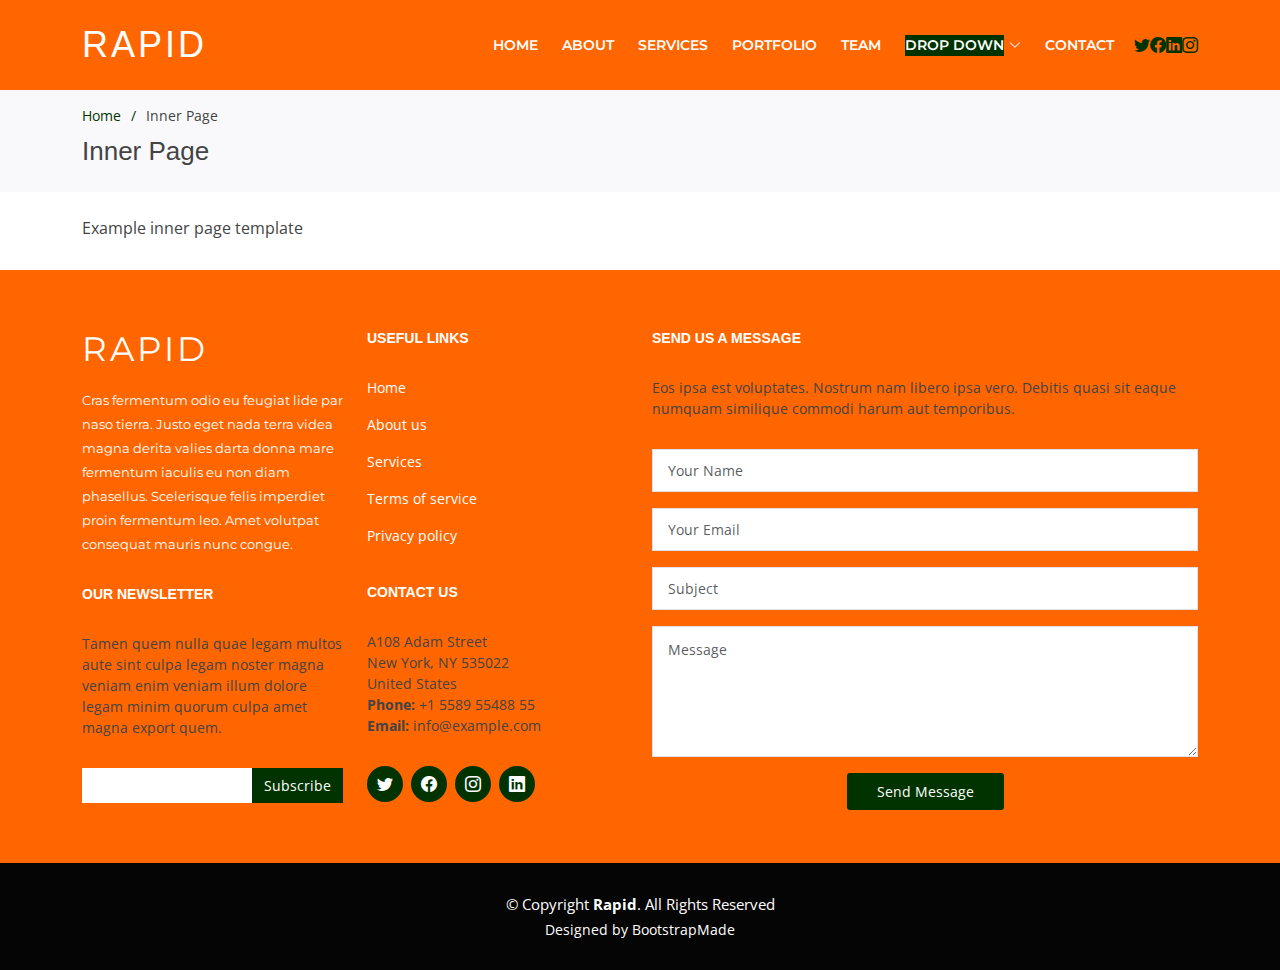
<file: inner-page.html>
<!DOCTYPE html>
<html lang="en">

<head>
  <meta charset="utf-8">
  <meta content="width=device-width, initial-scale=1.0" name="viewport">

  <title>Inner Page - Rapid Bootstrap Template</title>
  <meta content="" name="description">
  <meta content="" name="keywords">

  <!-- Favicons -->
  <link href="assets/img/favicon.png" rel="icon">
  <link href="assets/img/apple-touch-icon.png" rel="apple-touch-icon">

  <!-- Google Fonts -->
  <link href="https://fonts.googleapis.com/css?family=Open+Sans:300,300i,400,400i,600,600i,700,700i|Montserrat:300,400,500,600,700" rel="stylesheet">

  <!-- Vendor CSS Files -->
  <link href="assets/vendor/aos/aos.css" rel="stylesheet">
  <link href="assets/vendor/bootstrap/css/bootstrap.min.css" rel="stylesheet">
  <link href="assets/vendor/bootstrap-icons/bootstrap-icons.css" rel="stylesheet">
  <link href="assets/vendor/glightbox/css/glightbox.min.css" rel="stylesheet">
  <link href="assets/vendor/swiper/swiper-bundle.min.css" rel="stylesheet">

  <!-- Template Main CSS File -->
  <link href="assets/css/style.css" rel="stylesheet">

  <!-- =======================================================
  * Template Name: Rapid
  * Template URL: https://bootstrapmade.com/rapid-multipurpose-bootstrap-business-template/
  * Updated: Mar 17 2024 with Bootstrap v5.3.3
  * Author: BootstrapMade.com
  * License: https://bootstrapmade.com/license/
  ======================================================== -->
</head>

<body>

  <!-- ======= Header ======= -->
  <header id="header" class="fixed-top d-flex align-items-center ">
    <div class="container d-flex align-items-center">

      <h1 class="logo me-auto"><a href="index.html">Rapid</a></h1>
      <!-- Uncomment below if you prefer to use an image logo -->
      <!-- <a href="index.html" class="logo me-auto"><img src="assets/img/logo.png" alt="" class="img-fluid"></a>-->

      <nav id="navbar" class="navbar order-last order-lg-0">
        <ul>
          <li><a class="nav-link scrollto " href="#hero">Home</a></li>
          <li><a class="nav-link scrollto" href="#about">About</a></li>
          <li><a class="nav-link scrollto" href="#services">Services</a></li>
          <li><a class="nav-link scrollto " href="#portfolio">Portfolio</a></li>
          <li><a class="nav-link scrollto" href="#team">Team</a></li>
          <li class="dropdown"><a href="#"><span>Drop Down</span> <i class="bi bi-chevron-down"></i></a>
            <ul>
              <li><a href="#">Drop Down 1</a></li>
              <li class="dropdown"><a href="#"><span>Deep Drop Down</span> <i class="bi bi-chevron-right"></i></a>
                <ul>
                  <li><a href="#">Deep Drop Down 1</a></li>
                  <li><a href="#">Deep Drop Down 2</a></li>
                  <li><a href="#">Deep Drop Down 3</a></li>
                  <li><a href="#">Deep Drop Down 4</a></li>
                  <li><a href="#">Deep Drop Down 5</a></li>
                </ul>
              </li>
              <li><a href="#">Drop Down 2</a></li>
              <li><a href="#">Drop Down 3</a></li>
              <li><a href="#">Drop Down 4</a></li>
            </ul>
          </li>
          <li><a class="nav-link scrollto" href="#footer">Contact</a></li>
        </ul>
        <i class="bi bi-list mobile-nav-toggle"></i>
      </nav><!-- .navbar -->

      <div class="social-links">
        <a href="#" class="twitter"><i class="bi bi-twitter"></i></a>
        <a href="#" class="facebook"><i class="bi bi-facebook"></i></a>
        <a href="#" class="linkedin"><i class="bi bi-linkedin"></i></a>
        <a href="#" class="instagram"><i class="bi bi-instagram"></i></a>
      </div>

    </div>
  </header><!-- End Header -->

  <main id="main">

    <!-- ======= Breadcrumbs ======= -->
    <section id="breadcrumbs" class="breadcrumbs">
      <div class="container">

        <ol>
          <li><a href="index.html">Home</a></li>
          <li>Inner Page</li>
        </ol>
        <h2>Inner Page</h2>

      </div>
    </section><!-- End Breadcrumbs -->

    <section class="inner-page pt-4">
      <div class="container">
        <p>
          Example inner page template
        </p>
      </div>
    </section>

  </main><!-- End #main -->

  <!-- ======= Footer ======= -->
  <footer id="footer" class="section-bg">
    <div class="footer-top">
      <div class="container">

        <div class="row">

          <div class="col-lg-6">

            <div class="row">

              <div class="col-sm-6">

                <div class="footer-info">
                  <h3>Rapid</h3>
                  <p>Cras fermentum odio eu feugiat lide par naso tierra. Justo eget nada terra videa magna derita valies darta donna mare fermentum iaculis eu non diam phasellus. Scelerisque felis imperdiet proin fermentum leo. Amet volutpat consequat mauris nunc congue.</p>
                </div>

                <div class="footer-newsletter">
                  <h4>Our Newsletter</h4>
                  <p>Tamen quem nulla quae legam multos aute sint culpa legam noster magna veniam enim veniam illum dolore legam minim quorum culpa amet magna export quem.</p>
                  <form action="" method="post">
                    <input type="email" name="email"><input type="submit" value="Subscribe">
                  </form>
                </div>

              </div>

              <div class="col-sm-6">
                <div class="footer-links">
                  <h4>Useful Links</h4>
                  <ul>
                    <li><a href="#">Home</a></li>
                    <li><a href="#about">About us</a></li>
                    <li><a href="#">Services</a></li>
                    <li><a href="#">Terms of service</a></li>
                    <li><a href="#">Privacy policy</a></li>
                  </ul>
                </div>

                <div class="footer-links">
                  <h4>Contact Us</h4>
                  <p>
                    A108 Adam Street <br>
                    New York, NY 535022<br>
                    United States <br>
                    <strong>Phone:</strong> +1 5589 55488 55<br>
                    <strong>Email:</strong> info@example.com<br>
                  </p>
                </div>

                <div class="social-links">
                  <a href="#" class="twitter"><i class="bi bi-twitter"></i></a>
                  <a href="#" class="facebook"><i class="bi bi-facebook"></i></a>
                  <a href="#" class="instagram"><i class="bi bi-instagram"></i></a>
                  <a href="#" class="linkedin"><i class="bi bi-linkedin"></i></a>
                </div>

              </div>

            </div>

          </div>

          <div class="col-lg-6">

            <div class="form">

              <h4>Send us a message</h4>
              <p>Eos ipsa est voluptates. Nostrum nam libero ipsa vero. Debitis quasi sit eaque numquam similique commodi harum aut temporibus.</p>

              <form action="forms/contact.php" method="post" role="form" class="php-email-form">
                <div class="form-group">
                  <input type="text" name="name" class="form-control" id="name" placeholder="Your Name" required>
                </div>
                <div class="form-group mt-3">
                  <input type="email" class="form-control" name="email" id="email" placeholder="Your Email" required>
                </div>
                <div class="form-group mt-3">
                  <input type="text" class="form-control" name="subject" id="subject" placeholder="Subject" required>
                </div>
                <div class="form-group mt-3">
                  <textarea class="form-control" name="message" rows="5" placeholder="Message" required></textarea>
                </div>

                <div class="my-3">
                  <div class="loading">Loading</div>
                  <div class="error-message"></div>
                  <div class="sent-message">Your message has been sent. Thank you!</div>
                </div>

                <div class="text-center"><button type="submit" title="Send Message">Send Message</button></div>
              </form>

            </div>

          </div>

        </div>

      </div>
    </div>

    <div class="container">
      <div class="copyright">
        &copy; Copyright <strong>Rapid</strong>. All Rights Reserved
      </div>
      <div class="credits">
        <!--
        All the links in the footer should remain intact.
        You can delete the links only if you purchased the pro version.
        Licensing information: https://bootstrapmade.com/license/
        Purchase the pro version with working PHP/AJAX contact form: https://bootstrapmade.com/buy/?theme=Rapid
      -->
        Designed by <a href="https://bootstrapmade.com/">BootstrapMade</a>
      </div>
    </div>
  </footer><!-- End  Footer -->

  <a href="#" class="back-to-top d-flex align-items-center justify-content-center"><i class="bi bi-arrow-up-short"></i></a>

  <!-- Vendor JS Files -->
  <script src="assets/vendor/purecounter/purecounter_vanilla.js"></script>
  <script src="assets/vendor/aos/aos.js"></script>
  <script src="assets/vendor/bootstrap/js/bootstrap.bundle.min.js"></script>
  <script src="assets/vendor/glightbox/js/glightbox.min.js"></script>
  <script src="assets/vendor/isotope-layout/isotope.pkgd.min.js"></script>
  <script src="assets/vendor/swiper/swiper-bundle.min.js"></script>
  <script src="assets/vendor/php-email-form/validate.js"></script>

  <!-- Template Main JS File -->
  <script src="assets/js/main.js"></script>

</body>

</html>
</file>
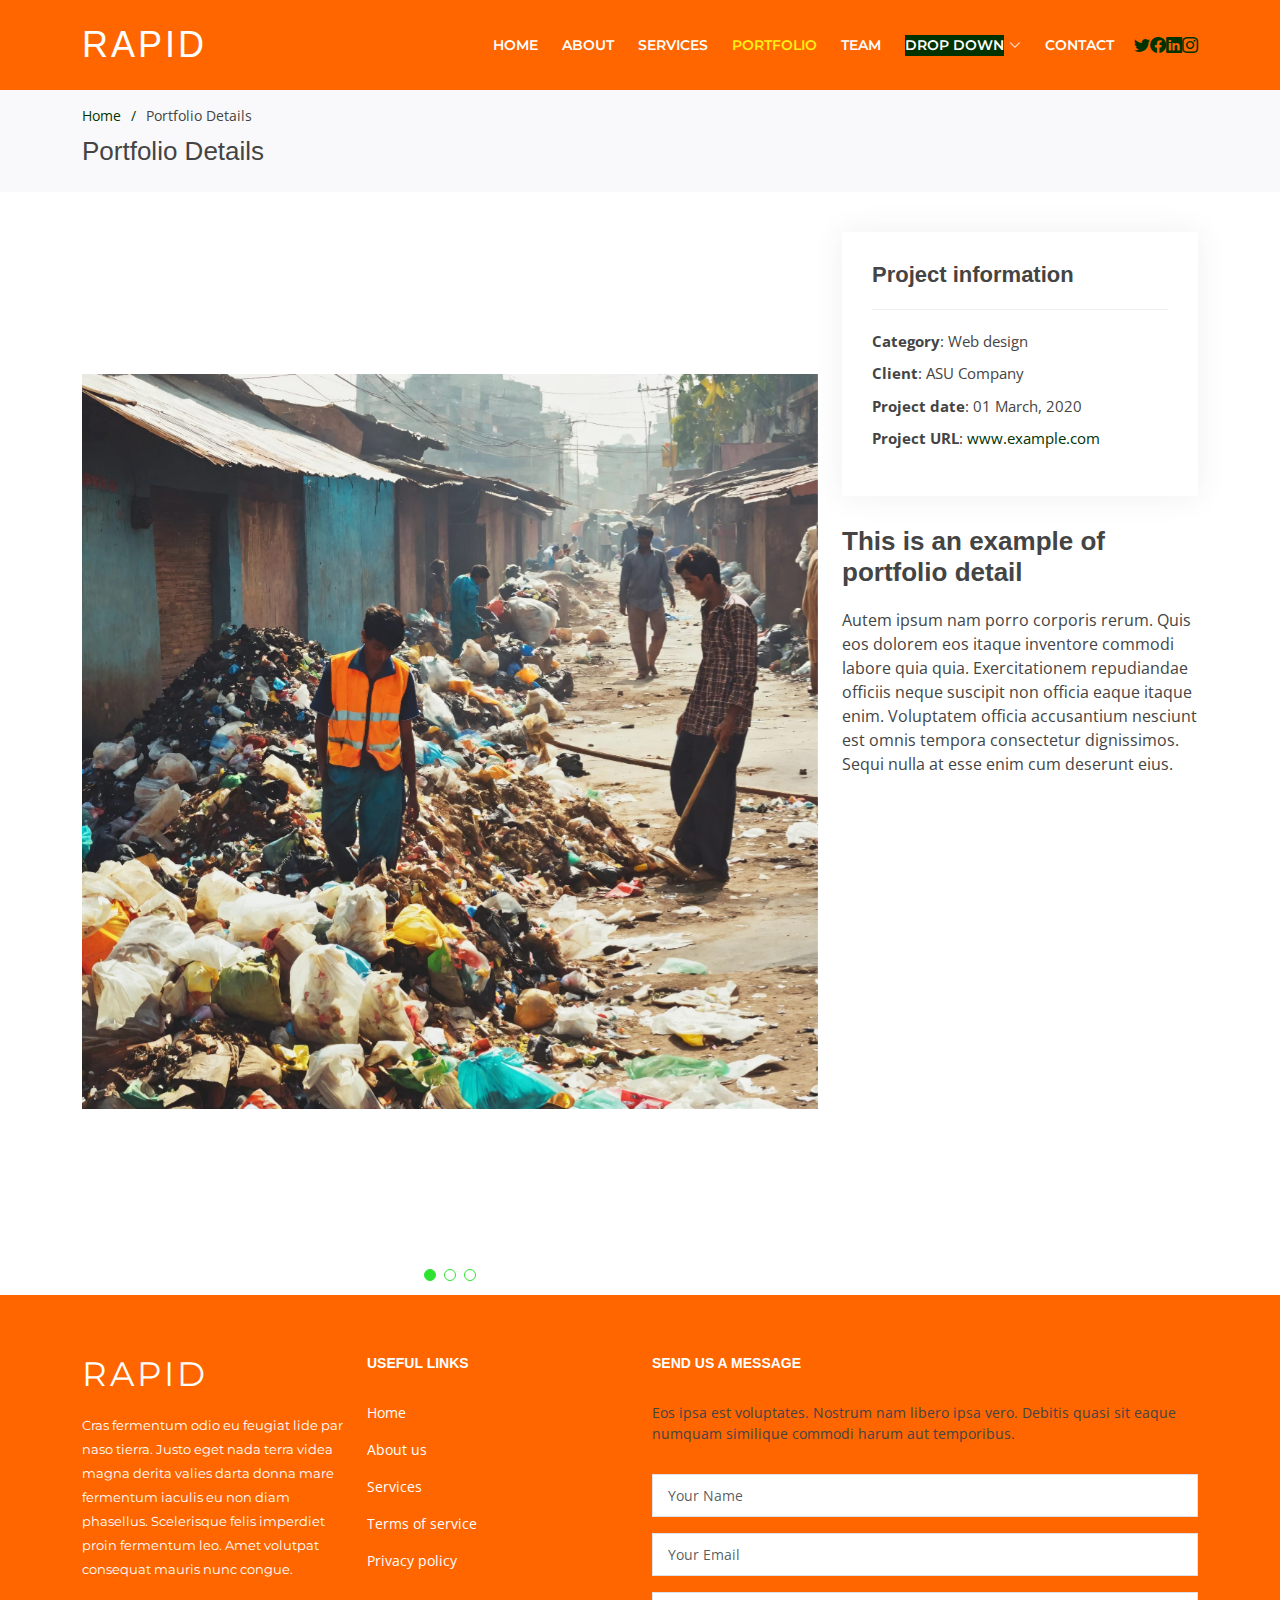
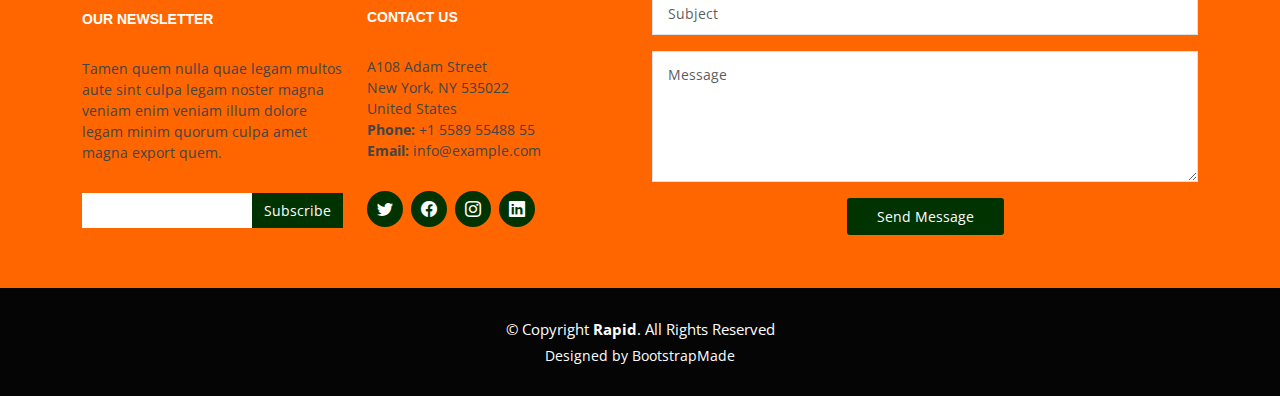
<file: portfolio-details.html>
<!DOCTYPE html>
<html lang="en">

<head>
  <meta charset="utf-8">
  <meta content="width=device-width, initial-scale=1.0" name="viewport">

  <title>Portfolio Details - Rapid Bootstrap Template</title>
  <meta content="" name="description">
  <meta content="" name="keywords">

  <!-- Favicons -->
  <link href="assets/img/favicon.png" rel="icon">
  <link href="assets/img/apple-touch-icon.png" rel="apple-touch-icon">

  <!-- Google Fonts -->
  <link href="https://fonts.googleapis.com/css?family=Open+Sans:300,300i,400,400i,600,600i,700,700i|Montserrat:300,400,500,600,700" rel="stylesheet">

  <!-- Vendor CSS Files -->
  <link href="assets/vendor/aos/aos.css" rel="stylesheet">
  <link href="assets/vendor/bootstrap/css/bootstrap.min.css" rel="stylesheet">
  <link href="assets/vendor/bootstrap-icons/bootstrap-icons.css" rel="stylesheet">
  <link href="assets/vendor/glightbox/css/glightbox.min.css" rel="stylesheet">
  <link href="assets/vendor/swiper/swiper-bundle.min.css" rel="stylesheet">

  <!-- Template Main CSS File -->
  <link href="assets/css/style.css" rel="stylesheet">

  <!-- =======================================================
  * Template Name: Rapid
  * Template URL: https://bootstrapmade.com/rapid-multipurpose-bootstrap-business-template/
  * Updated: Mar 17 2024 with Bootstrap v5.3.3
  * Author: BootstrapMade.com
  * License: https://bootstrapmade.com/license/
  ======================================================== -->
</head>

<body>

  <!-- ======= Header ======= -->
  <header id="header" class="fixed-top d-flex align-items-center ">
    <div class="container d-flex align-items-center">

      <h1 class="logo me-auto"><a href="index.html">Rapid</a></h1>
      <!-- Uncomment below if you prefer to use an image logo -->
      <!-- <a href="index.html" class="logo me-auto"><img src="assets/img/logo.png" alt="" class="img-fluid"></a>-->

      <nav id="navbar" class="navbar order-last order-lg-0">
        <ul>
          <li><a class="nav-link scrollto " href="#hero">Home</a></li>
          <li><a class="nav-link scrollto" href="#about">About</a></li>
          <li><a class="nav-link scrollto" href="#services">Services</a></li>
          <li><a class="nav-link scrollto active" href="#portfolio">Portfolio</a></li>
          <li><a class="nav-link scrollto" href="#team">Team</a></li>
          <li class="dropdown"><a href="#"><span>Drop Down</span> <i class="bi bi-chevron-down"></i></a>
            <ul>
              <li><a href="#">Drop Down 1</a></li>
              <li class="dropdown"><a href="#"><span>Deep Drop Down</span> <i class="bi bi-chevron-right"></i></a>
                <ul>
                  <li><a href="#">Deep Drop Down 1</a></li>
                  <li><a href="#">Deep Drop Down 2</a></li>
                  <li><a href="#">Deep Drop Down 3</a></li>
                  <li><a href="#">Deep Drop Down 4</a></li>
                  <li><a href="#">Deep Drop Down 5</a></li>
                </ul>
              </li>
              <li><a href="#">Drop Down 2</a></li>
              <li><a href="#">Drop Down 3</a></li>
              <li><a href="#">Drop Down 4</a></li>
            </ul>
          </li>
          <li><a class="nav-link scrollto" href="#footer">Contact</a></li>
        </ul>
        <i class="bi bi-list mobile-nav-toggle"></i>
      </nav><!-- .navbar -->

      <div class="social-links">
        <a href="#" class="twitter"><i class="bi bi-twitter"></i></a>
        <a href="#" class="facebook"><i class="bi bi-facebook"></i></a>
        <a href="#" class="linkedin"><i class="bi bi-linkedin"></i></a>
        <a href="#" class="instagram"><i class="bi bi-instagram"></i></a>
      </div>

    </div>
  </header><!-- End Header -->

  <main id="main">

    <!-- ======= Breadcrumbs ======= -->
    <section id="breadcrumbs" class="breadcrumbs">
      <div class="container">

        <ol>
          <li><a href="index.html">Home</a></li>
          <li>Portfolio Details</li>
        </ol>
        <h2>Portfolio Details</h2>

      </div>
    </section><!-- End Breadcrumbs -->

    <!-- ======= Portfolio Details Section ======= -->
    <section id="portfolio-details" class="portfolio-details">
      <div class="container">

        <div class="row gy-4">

          <div class="col-lg-8">
            <div class="portfolio-details-slider swiper">
              <div class="swiper-wrapper align-items-center">

                <div class="swiper-slide">
                  <img src="assets/img/portfolio/portfolio-details-1.jpg" alt="">
                </div>

                <div class="swiper-slide">
                  <img src="assets/img/portfolio/portfolio-details-2.jpg" alt="">
                </div>

                <div class="swiper-slide">
                  <img src="assets/img/portfolio/portfolio-details-3.jpg" alt="">
                </div>

              </div>
              <div class="swiper-pagination"></div>
            </div>
          </div>

          <div class="col-lg-4">
            <div class="portfolio-info">
              <h3>Project information</h3>
              <ul>
                <li><strong>Category</strong>: Web design</li>
                <li><strong>Client</strong>: ASU Company</li>
                <li><strong>Project date</strong>: 01 March, 2020</li>
                <li><strong>Project URL</strong>: <a href="#">www.example.com</a></li>
              </ul>
            </div>
            <div class="portfolio-description">
              <h2>This is an example of portfolio detail</h2>
              <p>
                Autem ipsum nam porro corporis rerum. Quis eos dolorem eos itaque inventore commodi labore quia quia. Exercitationem repudiandae officiis neque suscipit non officia eaque itaque enim. Voluptatem officia accusantium nesciunt est omnis tempora consectetur dignissimos. Sequi nulla at esse enim cum deserunt eius.
              </p>
            </div>
          </div>

        </div>

      </div>
    </section><!-- End Portfolio Details Section -->

  </main><!-- End #main -->

  <!-- ======= Footer ======= -->
  <footer id="footer" class="section-bg">
    <div class="footer-top">
      <div class="container">

        <div class="row">

          <div class="col-lg-6">

            <div class="row">

              <div class="col-sm-6">

                <div class="footer-info">
                  <h3>Rapid</h3>
                  <p>Cras fermentum odio eu feugiat lide par naso tierra. Justo eget nada terra videa magna derita valies darta donna mare fermentum iaculis eu non diam phasellus. Scelerisque felis imperdiet proin fermentum leo. Amet volutpat consequat mauris nunc congue.</p>
                </div>

                <div class="footer-newsletter">
                  <h4>Our Newsletter</h4>
                  <p>Tamen quem nulla quae legam multos aute sint culpa legam noster magna veniam enim veniam illum dolore legam minim quorum culpa amet magna export quem.</p>
                  <form action="" method="post">
                    <input type="email" name="email"><input type="submit" value="Subscribe">
                  </form>
                </div>

              </div>

              <div class="col-sm-6">
                <div class="footer-links">
                  <h4>Useful Links</h4>
                  <ul>
                    <li><a href="#">Home</a></li>
                    <li><a href="#about">About us</a></li>
                    <li><a href="#">Services</a></li>
                    <li><a href="#">Terms of service</a></li>
                    <li><a href="#">Privacy policy</a></li>
                  </ul>
                </div>

                <div class="footer-links">
                  <h4>Contact Us</h4>
                  <p>
                    A108 Adam Street <br>
                    New York, NY 535022<br>
                    United States <br>
                    <strong>Phone:</strong> +1 5589 55488 55<br>
                    <strong>Email:</strong> info@example.com<br>
                  </p>
                </div>

                <div class="social-links">
                  <a href="#" class="twitter"><i class="bi bi-twitter"></i></a>
                  <a href="#" class="facebook"><i class="bi bi-facebook"></i></a>
                  <a href="#" class="instagram"><i class="bi bi-instagram"></i></a>
                  <a href="#" class="linkedin"><i class="bi bi-linkedin"></i></a>
                </div>

              </div>

            </div>

          </div>

          <div class="col-lg-6">

            <div class="form">

              <h4>Send us a message</h4>
              <p>Eos ipsa est voluptates. Nostrum nam libero ipsa vero. Debitis quasi sit eaque numquam similique commodi harum aut temporibus.</p>

              <form action="forms/contact.php" method="post" role="form" class="php-email-form">
                <div class="form-group">
                  <input type="text" name="name" class="form-control" id="name" placeholder="Your Name" required>
                </div>
                <div class="form-group mt-3">
                  <input type="email" class="form-control" name="email" id="email" placeholder="Your Email" required>
                </div>
                <div class="form-group mt-3">
                  <input type="text" class="form-control" name="subject" id="subject" placeholder="Subject" required>
                </div>
                <div class="form-group mt-3">
                  <textarea class="form-control" name="message" rows="5" placeholder="Message" required></textarea>
                </div>

                <div class="my-3">
                  <div class="loading">Loading</div>
                  <div class="error-message"></div>
                  <div class="sent-message">Your message has been sent. Thank you!</div>
                </div>

                <div class="text-center"><button type="submit" title="Send Message">Send Message</button></div>
              </form>

            </div>

          </div>

        </div>

      </div>
    </div>

    <div class="container">
      <div class="copyright">
        &copy; Copyright <strong>Rapid</strong>. All Rights Reserved
      </div>
      <div class="credits">
        <!--
        All the links in the footer should remain intact.
        You can delete the links only if you purchased the pro version.
        Licensing information: https://bootstrapmade.com/license/
        Purchase the pro version with working PHP/AJAX contact form: https://bootstrapmade.com/buy/?theme=Rapid
      -->
        Designed by <a href="https://bootstrapmade.com/">BootstrapMade</a>
      </div>
    </div>
  </footer><!-- End  Footer -->

  <a href="#" class="back-to-top d-flex align-items-center justify-content-center"><i class="bi bi-arrow-up-short"></i></a>

  <!-- Vendor JS Files -->
  <script src="assets/vendor/purecounter/purecounter_vanilla.js"></script>
  <script src="assets/vendor/aos/aos.js"></script>
  <script src="assets/vendor/bootstrap/js/bootstrap.bundle.min.js"></script>
  <script src="assets/vendor/glightbox/js/glightbox.min.js"></script>
  <script src="assets/vendor/isotope-layout/isotope.pkgd.min.js"></script>
  <script src="assets/vendor/swiper/swiper-bundle.min.js"></script>
  <script src="assets/vendor/php-email-form/validate.js"></script>

  <!-- Template Main JS File -->
  <script src="assets/js/main.js"></script>

</body>

</html>
</file>
<file: assets/css/style.css>
/**
* Template Name: Rapid
* Template URL: https://bootstrapmade.com/rapid-multipurpose-bootstrap-business-template/
* Updated: Mar 17 2024 with Bootstrap v5.3.3
* Author: BootstrapMade.com
* License: https://bootstrapmade.com/license/
*/

/*--------------------------------------------------------------
# General
--------------------------------------------------------------*/
body {
  background: #fff;
  color: #444;
  font-family: "Open Sans", sans-serif;
}

body span {
  color: #ffffff;
  background-color: #003300;
}

a {
  color: #003300;
  text-decoration: none;
  transition: 0.5s;
}

a:hover,
a:active,
a:focus {
  color: #2fe22f;
  outline: none;
  text-decoration: none;
}

b{
  color: #ffffff;
  font-weight: 500;
  text-decoration: none;
  text-shadow: #000000da;
  transition: 0.5s;
}

C {
  color: #ffff;
  text-decoration: none;
  transition: 0.5s;
}

p {
  padding: 0;
  margin: 0 0 30px 0;
}

h1,
h2,
h3,
h4,
h5,
h6 {
  font-family: "Passion One", sans-serif;
  font-weight: 400;
  font-style: normal;
  margin: 0 0 20px 0;
  padding: 0;
}

/*--------------------------------------------------------------
# Back to top button
--------------------------------------------------------------*/
.back-to-top {
  position: fixed;
  visibility: hidden;
  opacity: 0;
  right: 15px;
  bottom: 15px;
  z-index: 996;
  background: #ff6600;
  width: 40px;
  height: 40px;
  border-radius: 50px;
  transition: all 0.4s;
}

.back-to-top i {
  font-size: 28px;
  color: #fff;
  line-height: 0;
}

.back-to-top:hover {
  background: #9b3e00;
  color: #fff;
}

.back-to-top.active {
  visibility: visible;
  opacity: 1;
}

/*--------------------------------------------------------------
# Disable aos animation delay on mobile devices
--------------------------------------------------------------*/
@media screen and (max-width: 768px) {
  [data-aos-delay] {
    transition-delay: 0 !important;
  }
}

/*--------------------------------------------------------------
# Header
--------------------------------------------------------------*/
#header {
  background: #ff6600;
  transition: all 0.5s;
  z-index: 997;
  height: 90px;
}

#header.header-transparent {
  background: rgba(255, 102, 0, 0.7);
}

#header.header-scrolled {
  background: #ff6600;
  height: 70px;
  box-shadow: 0px 0px 30px rgba(108, 126, 106, 0.24);
}

#header .logo {
  font-size: 36px;
  margin: 0px;
  padding: 0;
  font-weight: 400;
  letter-spacing: 3px;
  text-transform: uppercase;
}

#header .logo a {
  color: #ffffff;
}

#header .logo img {
  max-height: 30px;
}

#header .social-links {
  margin: 0 0 0 20px;
  display: inline-flex;
  align-items: center;
  justify-content: center;
}


@media (max-width: 992px) {
  #header .social-links {
    margin: 0 15px 0 0;
  }
}

@media (max-width: 992px) {
  #header .logo {
    font-size: 28px;
  }
}

/*--------------------------------------------------------------
# Navigation Menu
--------------------------------------------------------------*/
/**
* Desktop Navigation 
*/
.navbar {
  padding: 0;
}

.navbar ul {
  margin: 0;
  padding: 0;
  display: flex;
  list-style: none;
  align-items: center;
}

.navbar li {
  position: relative;
}

.navbar a,
.navbar a:focus {
  display: flex;
  align-items: center;
  justify-content: space-between;
  padding: 10px 0 10px 24px;
  font-family: "Montserrat", sans-serif;
  text-transform: uppercase;
  font-size: 14px;
  font-weight: 600;
  color: #ffffff;
  white-space: nowrap;
  transition: 0.3s;
}

.navbar a i,
.navbar a:focus i {
  font-size: 12px;
  line-height: 0;
  margin-left: 5px;
}

.navbar a:hover,
.navbar .active,
.navbar .active:focus,
.navbar li:hover>a {
  color: #ffef16;
}

.navbar .dropdown ul {
  display: block;
  position: absolute;
  left: 24px;
  top: calc(100% + 30px);
  margin: 0;
  padding: 10px 0;
  z-index: 99;
  opacity: 0;
  visibility: hidden;
  background: #ff6600;
  box-shadow: 0px 0px 30px rgba(120, 141, 125, 0.185);
  transition: 0.3s;
}

.navbar .dropdown ul li {
  min-width: 200px;
}

.navbar .dropdown ul a {
  padding: 10px 20px;
  text-transform: none;
  font-weight: 400;
}

.navbar .dropdown ul a i {
  font-size: 12px;
}

.navbar .dropdown ul a:hover,
.navbar .dropdown ul .active:hover,
.navbar .dropdown ul li:hover>a {
  color: #ffef16;
}

.navbar .dropdown:hover>ul {
  opacity: 1;
  top: 100%;
  visibility: visible;
}

.navbar .dropdown .dropdown ul {
  top: 0;
  left: calc(100% - 30px);
  visibility: hidden;
}

.navbar .dropdown .dropdown:hover>ul {
  opacity: 1;
  top: 0;
  left: 100%;
  visibility: visible;
}

@media (max-width: 1366px) {
  .navbar .dropdown .dropdown ul {
    left: -90%;
  }

  .navbar .dropdown .dropdown:hover>ul {
    left: -100%;
  }
}

/**
* Mobile Navigation 
*/
.mobile-nav-toggle {
  color: #ffff;
  font-size: 28px;
  cursor: pointer;
  display: none;
  line-height: 0;
  transition: 0.5s;
}

.mobile-nav-toggle.bi-x {
  color: #ffff;
}

@media (max-width: 991px) {
  .mobile-nav-toggle {
    display: block;
  }

  .navbar ul {
    display: none;
  }
}

.navbar-mobile {
  position: fixed;
  overflow: hidden;
  top: 0;
  right: 0;
  left: 0;
  bottom: 0;
  background: rgba(45, 70, 43, 0.9);
  transition: 0.3s;
  z-index: 999;
}

.navbar-mobile .mobile-nav-toggle {
  position: absolute;
  top: 15px;
  right: 15px;
}

.navbar-mobile ul {
  display: block;
  position: absolute;
  top: 55px;
  right: 15px;
  bottom: 15px;
  left: 15px;
  padding: 10px 0;
  background-color: #ff6600;
  overflow-y: auto;
  transition: 0.3s;
}

.navbar-mobile a,
.navbar-mobile a:focus {
  padding: 10px 20px;
  font-size: 15px;
  color: #ffff;
}

.navbar-mobile a:hover,
.navbar-mobile .active,
.navbar-mobile li:hover>a {
  color: #ffef16;
}

.navbar-mobile .getstarted,
.navbar-mobile .getstarted:focus {
  margin: 15px;
}

.navbar-mobile .dropdown ul,
.navbar-mobile .dropdown .dropdown ul {
  position: static;
  display: none;
  margin: 10px 20px;
  padding: 10px 0;
  z-index: 99;
  opacity: 1;
  visibility: visible;
  background: #ff6600;
  box-shadow: 0px 0px 30px rgba(114, 126, 114, 0.171);
}

.navbar-mobile .dropdown ul li,
.navbar-mobile .dropdown .dropdown ul li {
  min-width: 200px;
}

.navbar-mobile .dropdown ul a,
.navbar-mobile .dropdown .dropdown ul a {
  padding: 10px 20px;
}

.navbar-mobile .dropdown ul a i,
.navbar-mobile .dropdown .dropdown ul a i {
  font-size: 12px;
}

.navbar-mobile .dropdown ul a:hover,
.navbar-mobile .dropdown ul .active:hover,
.navbar-mobile .dropdown ul li:hover>a,
.navbar-mobile .dropdown .dropdown ul a:hover,
.navbar-mobile .dropdown .dropdown ul .active:hover,
.navbar-mobile .dropdown .dropdown ul li:hover>a {
  color: #003300;
}

.navbar-mobile .dropdown>.dropdown-active,
.navbar-mobile .dropdown .dropdown>.dropdown-active {
  display: block;
}

/*--------------------------------------------------------------
# Hero Section
--------------------------------------------------------------*/
#hero {
  width: 100%;
  height: 100%;
  position: relative;
  background: #f5f8fd url("../img/intro-bg2.jpg") center top no-repeat;
  background-size: cover;
  padding-top: 80px;
}

@media (max-width: 991px) {
  #hero {
    height: auto;
    padding: 100px 0 60px 0;
  }

  #hero .container {
    height: auto !important;
  }

  #hero .intro-img {
    width: 100%;
  }
}

@media (min-width: 992px) {
  #hero .intro-info {
    padding-top: 100px;
  }
}

@media (max-width: 991px) {
  #hero .intro-info {
    text-align: center;
    padding-top: 40px;
  }
}


@media (min-width: 991px) {
  #hero h2 {
    padding-top: 80px;
  }
}

#hero h2 {
  font-size: 4rem;
}

#hero .intro-info h2 {
  color: #ffffff;
  font-family: "Passion One", sans-serif;
  font-weight: 400;
  font-style: normal;
  text-transform: uppercase;
  text-shadow: #000000d2;
}

#hero .intro-info h2 span {
  color: #ffffff;
  background-color: #64c8009f;
}

@media (max-width: 991px) {
  #hero .intro-info h2 {
    font-size: 34px;
    margin-bottom: 30px;
  }
}

#hero .intro-info .btn-get-started,
#hero .intro-info .btn-services {
  font-family: "Montserrat", sans-serif;
  font-size: 13px;
  font-weight: 990;
  text-transform: uppercase;
  letter-spacing: 1px;
  display: inline-block;
  padding: 10px 32px;
  border-radius: 4px;
  transition: 0.5s;
  color: #003300;
  background: #ff6600;
  color: #ffff;
  box-shadow: 0 0 2px #ff6600, 0 0 4px #ff6600, 0 0 6px #ff6600;

}

#hero .intro-info .btn-get-started:hover,
#hero .intro-info .btn-services:hover {
  background: #9b3e00;
  color:#ffff
}

/*--------------------------------------------------------------
# Sections
--------------------------------------------------------------*/
section {
  overflow: hidden;
}

/* Sections Header
--------------------------------*/
.section-header h3 {
  font-size: 36px;
  color: #111;
  text-align: center;
  font-weight: 700;
  position: relative;
  font-family: "Montserrat", sans-serif;
}

.section-header h4 {
  font-size: 36px;
  color: #ffff;
  text-align: center;
  font-weight: 700;
  position: relative;
  font-family: "Montserrat", sans-serif;
}

.section-header p {
  text-align: center;
  margin: auto;
  font-size: 15px;
  padding-bottom: 60px;
  color: #2fe22f;
  width: 50%;
}

@media (max-width: 767px) {
  .section-header p {
    width: 100%;
  }
}

/* extra
--------------------------------*/

#extra {
  width: 100%;
  position: relative;
  background: #f5f8fd url("../img/") center top no-repeat;
  background-size: cover;
  padding-top: 50px;
}


/* About Us Section
--------------------------------*/
#about {
  padding: 80px 0;
}

#about .about-content {
  padding-top: 40px;
}

#about h2 {font-size: 3rem;}

#about .about-content h2 {
  color: #111;
  font-family: "Passion One", sans-serif;
  font-weight: 400;
  font-style: normal;
}

#about .about-content h3 {
  color: #135713;
  font-weight: 400;
  font-size: 22px;
  font-style: italic;
}

#about .about-content ul {
  list-style: none;
  padding: 0;
}

#about .about-content ul li {
  padding-bottom: 10px;
}

#about .about-content ul li i {
  font-size: 20px;
  padding-right: 4px;
  color: #2fe22f;
}

#about .about-img {
  position: relative;
  margin: 30px 30px 30px 30px;
}

#about .about-img img {
  width: 100%;
  border: 8px solid #fff;
  transition: 0.5s;
}

#about .about-img img:hover {
  width: 100%;
  transform: scale(1.03);
}


/* Section with background - ej team
--------------------------------*/
.section-bg {
  background: #feffff;
}

/* Team Section
--------------------------------*/
#team {
  padding: 60px 0;
}

#team .member {
  text-align: center;
  margin-bottom: 20px;
  position: relative;
  overflow: hidden;
}

#team .member .member-info {
  display: flex;
  justify-content: center;
  align-items: center;
  position: absolute;
  bottom: 0;
  left: 0;
  right: 0;
  transition: 0.2s;
  padding: 15px 0;
  background: rgba(30, 41, 28, 0.6);
}

#team .member .member-info-content {
  transition: margin 0.2s;
  height: 30px;
  transition: height 0.4s;
}

#team .member:hover .member-info {
  transition: 0.4s;
}

#team .member:hover .member-info-content {
  height: 70px;
}

#team .member h4 {
  font-weight: 700;
  margin-bottom: 2px;
  font-size: 18px;
  color: #fff;
}

#team .member span {
  font-style: italic;
  display: block;
  font-size: 13px;
  color: #fff;
  background: transparent;
}

#team .member .social a {
  transition: none;
  color: #fff;
}

#team .member .social a:hover {
  color: #2fe22fa2;
}

#team .member .social i {
  font-size: 18px;
  margin: 0 2px;
}

/* Portfolio Section
--------------------------------*/
#portfolio {
  margin-top: 100px;
  padding: 60px 0;
  background: #003300;
}

#portfolio h4 {
  color: #ffff;
  font-family: "Passion One", sans-serif;
  font-weight: 400;
  font-style: normal;
  text-transform: uppercase;
  text-shadow: #000000d2;
}

#portfolio #portfolio-flters {
  padding: 0;
  margin: 5px 0 35px 0;
  list-style: none;
  text-align: center;
}

#portfolio #portfolio-flters li {
  cursor: pointer;
  margin: 15px 15px 15px 0;
  display: inline-block;
  padding: 6px 10px;
  font-size: 16px;
  line-height: 20px;
  color: #ffff;
  margin-bottom: 5px;
  transition: all 0.3s ease-in-out;
}

#portfolio #portfolio-flters li:hover,
#portfolio #portfolio-flters li.filter-active {
  color: #ffef16;
}

#portfolio #portfolio-flters li:last-child {
  margin-right: 0;
}

#portfolio .portfolio-item {
  position: relative;
  overflow: hidden;
  margin-bottom: 30px;
}

#portfolio .portfolio-item .portfolio-wrap {
  overflow: hidden;
  position: relative;
  margin: 0;
}

#portfolio .portfolio-item .portfolio-wrap:hover img {
  opacity: 0.4;
  transition: 0.3s;
}

#portfolio .portfolio-item .portfolio-wrap .portfolio-info {
  position: absolute;
  top: 0;
  right: 0;
  bottom: 0;
  left: 0;
  display: flex;
  justify-content: center;
  align-items: center;
  flex-direction: column;
  text-align: center;
  opacity: 0;
  transition: 0.2s linear;
}

#portfolio .portfolio-item .portfolio-wrap .portfolio-info h4 {
  font-size: 22px;
  line-height: 1px;
  font-weight: 700;
  margin-bottom: 14px;
  padding-bottom: 0;
}

#portfolio .portfolio-item .portfolio-wrap .portfolio-info h4 a {
  color: #fff;
}

#portfolio .portfolio-item .portfolio-wrap .portfolio-info h4 a:hover {
  color: #ffef16;
}

#portfolio .portfolio-item .portfolio-wrap .portfolio-info p {
  padding: 0;
  margin: 0;
  color: #f8fcff;
  font-weight: 500;
  font-size: 14px;
  text-transform: uppercase;
}

#portfolio .portfolio-item .portfolio-wrap .portfolio-info .link-preview,
#portfolio .portfolio-item .portfolio-wrap .portfolio-info .link-details {
  display: inline-block;
  line-height: 1;
  text-align: center;
  width: 36px;
  height: 36px;
  background: #003300;
  border-radius: 0%;
  margin: 10px 4px 0 4px;
  display: inline-flex;
  align-items: center;
  justify-content: center;
}

#portfolio .portfolio-item .portfolio-wrap .portfolio-info .link-preview i,
#portfolio .portfolio-item .portfolio-wrap .portfolio-info .link-details i {
  font-size: 22px;
  color: #fff;
  line-height: 0;
}

#portfolio .portfolio-item .portfolio-wrap .portfolio-info .link-preview:hover,
#portfolio .portfolio-item .portfolio-wrap .portfolio-info .link-details:hover {
  background: #2fe22f;
}

#portfolio .portfolio-item .portfolio-wrap .portfolio-info .link-preview:hover i,
#portfolio .portfolio-item .portfolio-wrap .portfolio-info .link-details:hover i {
  color: #fff;
}

#portfolio .portfolio-item .portfolio-wrap:hover {
  background: #ff66006c;
}

#portfolio .portfolio-item .portfolio-wrap:hover .portfolio-info {
  opacity: 1;
}

/*--------------------------------------------------------------
# Portfolio Details
--------------------------------------------------------------*/
.portfolio-details {
  padding-top: 40px;
}

.portfolio-details .portfolio-details-slider img {
  width: 100%;
}

.portfolio-details .portfolio-details-slider .swiper-pagination {
  margin-top: 20px;
  position: relative;
}

.portfolio-details .portfolio-details-slider .swiper-pagination .swiper-pagination-bullet {
  width: 12px;
  height: 12px;
  background-color: #fff;
  opacity: 1;
  border: 1px solid #2fe22f;
}

.portfolio-details .portfolio-details-slider .swiper-pagination .swiper-pagination-bullet-active {
  background-color: #2fe22f;
}

.portfolio-details .portfolio-info {
  padding: 30px;
  box-shadow: 0px 0 30px rgba(65, 62, 102, 0.08);
}

.portfolio-details .portfolio-info h3 {
  font-size: 22px;
  font-weight: 700;
  margin-bottom: 20px;
  padding-bottom: 20px;
  border-bottom: 1px solid #eee;
}

.portfolio-details .portfolio-info ul {
  list-style: none;
  padding: 0;
  font-size: 15px;
}

.portfolio-details .portfolio-info ul li+li {
  margin-top: 10px;
}

.portfolio-details .portfolio-description {
  padding-top: 30px;
}

.portfolio-details .portfolio-description h2 {
  font-size: 26px;
  font-weight: 700;
  margin-bottom: 20px;
}

.portfolio-details .portfolio-description p {
  padding: 0;
}

/* Features Section
--------------------------------*/
#features {
  padding: 80px 0;
}

#features h2 {
  font-family: "Passion One", sans-serif;
  font-weight: 400;
  font-style: normal;
  font-weight: 600;
  font-size: 24px;
}

#features h6 {
  color: #ed3c0d;
}

/* Testimonials Section
--------------------------------*/
#testimonials {
  padding: 60px 0;
}

#testimonials .section-header {
  margin-bottom: 40px;
}

#testimonials h3 {
  color: #111;
  font-family: "Passion One", sans-serif;
  font-weight: 400;
  font-style: normal;
  text-transform: uppercase;
  text-shadow: #000000d2;
}

#testimonials .testimonials-carousel,
#testimonials .testimonials-slider {
  overflow: hidden;
}

@media (max-width: 767px) {
  #testimonials .testimonial-item {
    text-align: center;
  }
}

#testimonials .testimonial-item .testimonial-img {
  width: 120px;
  border-radius: 50%;
  border: 4px solid #fff;
  float: left;
}

@media (max-width: 767px) {
  #testimonials .testimonial-item .testimonial-img {
    float: none;
    margin: auto;
  }
}

#testimonials .testimonial-item h3 {
  font-size: 20px;
  font-weight: bold;
  margin: 10px 0 5px 0;
  color: #111;
  margin-left: 140px;
}

#testimonials .testimonial-item h4 {
  font-size: 14px;
  color: #999;
  margin: 0 0 15px 0;
  margin-left: 140px;
}

#testimonials .testimonial-item p {
  font-style: italic;
  margin: 0 0 15px 140px;
}

@media (min-width: 992px) {
  #testimonials .testimonial-item p {
    width: 80%;
  }
}

@media (max-width: 767px) {

  #testimonials .testimonial-item h3,
  #testimonials .testimonial-item h4,
  #testimonials .testimonial-item p {
    margin-left: 0;
  }
}

#testimonials .swiper-pagination {
  margin-top: 20px;
  position: relative;
}

#testimonials .swiper-pagination .swiper-pagination-bullet {
  width: 12px;
  height: 12px;
  background-color: #fff;
  opacity: 1;
  border: 1px solid #9b3e00;
}

#testimonials .swiper-pagination .swiper-pagination-bullet-active {
  background-color: #ff6600;
}



/* extra
--------------------------------*/

#extra2p {
  width: 100%;
  position: relative;
  background: #fff url("../img/EXTRA.png") center top no-repeat;
  background-size: cover;
  padding-top: 150px;
}


/* Services Section
--------------------------------*/
#services {
  padding: 60px 0 120px 0;
}

#services h3 {
  color: #111;
  font-family: "Passion One", sans-serif;
  font-weight: 400;
  font-style: normal;
}

#services .box {
  padding: 30px;
  position: relative;
  overflow: hidden;
  background: #003300;
  box-shadow: 0 10px 29px 0 rgba(68, 88, 144, 0.1);
  transition: all 0.3s ease-in-out;
  text-align: center;
  height: 100%;
  border: 10px solid #66cc00;
}

#services .box:hover {
  transform: scale(1.1);
  background: #66cc00;
  border: 10px solid #003300;
}

#services .icon {
  margin: 0 auto 15px auto;
  padding-top: 12px;
  display: inline-block;
  text-align: center;
  border-radius: 50%;
  width: 60px;
  height: 60px;
}

#services .ficon {
  align-self: left;
  margin-left: -30px;
}

#services .icon i {
  font-size: 36px;
  line-height: 0;
}

#services .title {
  font-family: "Passion One", sans-serif;
  font-weight: 400;
  font-style: normal;
  margin-bottom: 15px;
  font-size: 32px;
}

#services .title a {
  color: #ffffff;
  font-family: "Passion One", sans-serif;
  font-weight: 200;
  font-style: normal;
}

#services .box:hover .title a {
  color: #003300;
}

#services .description {
  color: #fff;
  font-size: 14px;
  font-weight: 400;
  line-height: 28px;
  margin-bottom: 0;
  text-align: center;
}

#services .box:hover .description {
  color: #003300;
}

/* Why Us Section
--------------------------------*/
#why-us {
  padding: 60px 0;
}

@media (max-width: 991px) {
  #why-us .why-us-content {
    padding-top: 30px;
  }
}

#why-us .why-us-content .features {
  margin: 0 0 15px 0;
  padding: 0;
}

#why-us .why-us-content .features i {
  font-size: 36px;
  float: left;
}

#why-us .why-us-content .features h4 {
  font-size: 24px;
  font-weight: 600;
  margin-left: 56px;
  color: #413e66;
  margin-bottom: 5px;
}

#why-us .why-us-content .features p {
  font-size: 16px;
  margin-left: 56px;
  color: #555186;
}

#why-us .counters {
  padding-top: 40px;
}

#why-us .counters span {
  font-family: "Montserrat", sans-serif;
  font-weight: bold;
  font-size: 48px;
  display: block;
  color: #2fe22f;
}

#why-us .counters p {
  padding: 0;
  margin: 0 0 20px 0;
  font-family: "Montserrat", sans-serif;
  font-size: 14px;
  color: #2fe22f;
}

/* Call To Action Section
--------------------------------*/
#call-to-action {
  background: #ffff url("../img/testbg.png") center top no-repeat;
  background-size: contain;
  padding: 40px 0;
}

@media only screen and (max-width: 500px) {
  #call-to-action {
    background-image: url("../img/testbg2.png");
    background-size: contain;
  }
}


#call-to-action .cta-title {
  color: #fff;
  text-shadow: #000000;
  font-size: 5rem;
  font-weight: 700;
  padding-top: 20px;
  padding-left: 20px;
}


#call-to-action .cta-text {
  color: #fff;
  text-shadow: #000000;
}

@media (min-width: 991px) {
  #call-to-action .cta-btn-container {
    display: flex;
    align-items: center;
    justify-content: flex-end;
  }
}

#call-to-action .cta-btn {
  font-family: "Montserrat", sans-serif;
  font-weight: 700;
  font-size: 16px;
  letter-spacing: 1px;
  display: inline-block;
  padding: 8px 26px;
  border-radius: 3px;
  transition: 0.5s;
  margin: 10px;
  border: 3px solid #ff6600;
  background: #ff6600;
  color: #fff;
}

#call-to-action .cta-btn:hover {
  background: #9b3e00;
  border: 3px solid #ff6600;
  color: #ffff;
}
 
/* Pricing Section
--------------------------------*/
#pricing {
  padding: 80px 0;
}

@media (max-width: 991px) {
  #pricing {
    padding-bottom: 30px;
  }
}

#pricing h3 {
  color: #111;
  font-family: "Passion One", sans-serif;
  font-weight: 400;
  font-style: normal;
}

#pricing .card {
  border: 0;
  border-radius: 0px;
  box-shadow: 0 3px 0px 0 rgba(65, 62, 102, 0.08);
  transition: all 0.3s ease-in-out;
  padding: 36px 0;
  position: relative;
}

@media (max-width: 991px) {
  #pricing .card {
    margin-bottom: 50px;
  }
}

#pricing .card:after {
  content: "";
  position: absolute;
  top: 0;
  left: 0;
  width: 0%;
  height: 5px;
  background-color: #2fe22f;
  transition: 0.5s;
}

#pricing .card:hover {
  transform: scale(1.05);
  box-shadow: 0 20px 35px 0 rgba(0, 0, 0, 0.08);
}

#pricing .card:hover:after {
  width: 100%;
}

#pricing .card .card-header {
  background-color: white;
  border-bottom: 0px;
  -moz-text-align-last: center;
  text-align-last: center;
}

#pricing .card .card-title {
  margin-bottom: 16px;
  color: #003300;
}

#pricing .card .card-block {
  padding-top: 0;
  text-align: center;
}

#pricing .card .list-group-item {
  border: 0px;
  padding: 6px;
  color: #111;
  font-weight: 300;
}

#pricing .card h3 {
  font-size: 64px;
  margin-bottom: 0px;
  color: #111;
}

#pricing .card span {
  font-size: 64px;
  margin-bottom: 0px;
  color: #111;
  background-color: #ffff;
}

#pricing .card h3 .currency {
  font-size: 30px;
  position: relative;
  font-weight: 400;
  top: -30px;
  letter-spacing: 0px;
}

#pricing .card h3 .period {
  font-size: 16px;
  color: #111;
  letter-spacing: 0px;
}

#pricing .card .list-group {
  margin-bottom: 15px;
}

#pricing .card .btn {
  text-transform: uppercase;
  font-size: 13px;
  font-weight: 500;
  color: #111;
  border-radius: 0;
  padding: 10px 24px;
  letter-spacing: 1px;
  border-radius: 0px;
  display: inline-block;
  background: #2fe22f;
  color: #fff;
}

#pricing .card .btn:hover {
  background: #003300;
}

/* Frequently Asked Questions Section
--------------------------------*/
#faq {
  margin: 100px;
  overflow: hidden;
}

#faq .faq-list {
  padding: 50px;
  background-color: #2fe22f;
  list-style: none;
  border-radius: 20px;
}

#faq h3 {
    color: #111;
    font-family: "Passion One", sans-serif;
    font-weight: 400;
    font-style: normal;
}

#faq .faq-list li {
  border-bottom: 1px solid #edecf4;
  margin-bottom: 20px;
  padding-bottom: 20px;
}

#faq .faq-list .question {
  display: block;
  position: relative;
  font-family: #003300;
  font-size: 18px;
  line-height: 24px;
  font-weight: 400;
  padding-left: 25px;
  cursor: pointer;
  color: #ffffff;
  transition: 0.3s;
}

#faq .faq-list i {
  font-size: 16px;
  position: absolute;
  left: 0;
  top: -2px;
}

#faq .faq-list p {
  margin-bottom: 0;
  padding: 10px 0 0 25px;
  color: #ffff;
}

#faq .faq-list .icon-show {
  display: none;
}

#faq .faq-list .collapsed {
  color: ffff;
}

#faq .faq-list .collapsed:hover {
  color: #2fe22f;
}

#faq .faq-list .collapsed .icon-show {
  display: inline-block;
  transition: 0.6s;
}

#faq .faq-list .collapsed .icon-close {
  display: none;
  transition: 0.6s;
}


/* Clients Section
--------------------------------*/
#clients {
  padding: 60px 0;
}

#clients h3 {
  color: #111;
  font-family: "Passion One", sans-serif;
  font-weight: 400;
  font-style: normal;
  text-transform: uppercase;
  text-shadow: #000000d2;
}

#clients img {
  opacity: 0.5;
  transition: 0.3s;
}

#clients img:hover {
  opacity: 1;
}

#clients .swiper-pagination {
  margin-top: 20px;
  position: relative;
}

#clients .swiper-pagination .swiper-pagination-bullet {
  width: 12px;
  height: 12px;
  background-color: #fff;
  opacity: 1;
  border: 1px solid #9b3e00;
}

#clients .swiper-pagination .swiper-pagination-bullet-active {
  background-color: #ff6600;
}

/*--------------------------------------------------------------
# Breadcrumbs
--------------------------------------------------------------*/
.breadcrumbs {
  padding: 15px 0;
  background: #f9f9fb;
  min-height: 40px;
  margin-top: 90px;
}

.breadcrumbs h2 {
  font-size: 26px;
  font-weight: 500;
  margin-bottom: 10px;
}

.breadcrumbs ol {
  display: flex;
  flex-wrap: wrap;
  list-style: none;
  padding: 0 0 10px 0;
  margin: 0;
  font-size: 14px;
}

.breadcrumbs ol li+li {
  padding-left: 10px;
}

.breadcrumbs ol li+li::before {
  display: inline-block;
  padding-right: 10px;
  color: #003300;
  content: "/";
}

/*--------------------------------------------------------------
# Footer
--------------------------------------------------------------*/
#footer {
  padding: 0 0 30px 0;
  font-size: 14px;
  background: #050505;
}

#footer .footer-top {
  padding: 60px 0 30px 0;
  background: #ff6600;
}

#footer .footer-top .footer-info {
  margin-bottom: 30px;
}

#footer .footer-top .footer-info h3 {
  font-size: 34px;
  margin: 0 0 20px 0;
  padding: 2px 0 2px 0;
  line-height: 1;
  font-family: "Montserrat", sans-serif;
  color: #ffff;
  font-weight: 400;
  letter-spacing: 3px;
  text-transform: uppercase;
}

#footer .footer-top .footer-info p {
  font-size: 13px;
  line-height: 24px;
  margin-bottom: 0;
  font-family: "Montserrat", sans-serif;
  color: #ffff;
}

#footer .footer-top .social-links a {
  display: inline-flex;
  align-items: center;
  justify-content: center;
  background: #003300;
  color: #ffff;
  margin-right: 4px;
  border-radius: 50%;
  text-align: center;
  width: 36px;
  height: 36px;
  transition: 0.3s;
}

#footer .footer-top .social-links a i {
  line-height: 0;
  font-size: 16px;
}

#footer .footer-top .social-links a:hover {
  background: #2fe22f;
  color: #fff;
}

@media (max-width: 574px) {
  #footer .footer-top .social-links a {
    margin-bottom: 25px;
  }
}

#footer .footer-top h4 {
  font-size: 14px;
  font-weight: bold;
  color: #ffff;
  text-transform: uppercase;
  position: relative;
  padding-bottom: 10px;
}

#footer .footer-top .footer-links {
  margin-bottom: 30px;
}

#footer .footer-top .footer-links ul {
  list-style: none;
  padding: 0;
  margin: 0;
}

#footer .footer-top .footer-links ul li {
  padding: 8px 0;
}

#footer .footer-top .footer-links ul li:first-child {
  padding-top: 0;
}

#footer .footer-top .footer-links ul a {
  color: #ffff;
}

#footer .footer-top .footer-links ul a:hover {
  color: #2fe22f;
}

#footer .footer-top .footer-contact {
  margin-bottom: 30px;
}

#footer .footer-top .footer-contact p {
  line-height: 26px;
}

#footer .footer-top .footer-newsletter {
  margin-bottom: 30px;
}

#footer .footer-top .footer-newsletter input[type=email] {
  border: 0;
  padding: 6px 8px;
  width: 65%;
  border: 1px solid #ffffff;
}

#footer .footer-top .footer-newsletter input[type=submit] {
  background: #003300;
  border: 1px solid #003300;
  width: 35%;
  padding: 6px 0;
  text-align: center;
  color: #fff;
  transition: 0.3s;
  cursor: pointer;
}

#footer .footer-top .footer-newsletter input[type=submit]:hover {
  background: #ed3c0d;
}

#footer .php-email-form .validate {
  display: none;
  color: red;
  margin: 0 0 15px 0;
  font-weight: 400;
  font-size: 13px;
}

#footer .php-email-form .error-message {
  display: none;
  color: #fff;
  background: #ed3c0d;
  text-align: left;
  padding: 15px;
  font-weight: 600;
}

#footer .php-email-form .error-message br+br {
  margin-top: 25px;
}

#footer .php-email-form .sent-message {
  display: none;
  color: #fff;
  background: #135713;
  text-align: center;
  padding: 15px;
  font-weight: 600;
}

#footer .php-email-form .loading {
  display: none;
  background: #fff;
  text-align: center;
  padding: 15px;
}

#footer .php-email-form .loading:before {
  content: "";
  display: inline-block;
  border-radius: 50%;
  width: 24px;
  height: 24px;
  margin: 0 10px -6px 0;
  border: 3px solid #1c851c;
  border-top-color: #eee;
  animation: animate-loading 1s linear infinite;
}

#footer .php-email-form input,
#footer .php-email-form textarea {
  border-radius: 0;
  box-shadow: none;
  border: 1px solid #dce1ec;
  font-size: 14px;
}

#footer .php-email-form input:focus,
#footer .php-email-form textarea:focus {
  border-color: #135713;
}

#footer .php-email-form input {
  padding: 10px 15px;
}

#footer .php-email-form textarea {
  padding: 12px 15px;
}

#footer .php-email-form button[type=submit] {
  background: #003300;
  border: 0;
  border-radius: 3px;
  padding: 8px 30px;
  color: #fff;
  transition: 0.3s;
}

#footer .php-email-form button[type=submit]:hover {
  background: #2fe22f;
  cursor: pointer;
}

@keyframes animate-loading {
  0% {
    transform: rotate(0deg);
  }

  100% {
    transform: rotate(360deg);
  }
}

#footer .copyright {
  text-align: center;
  padding-top: 30px;
  color: #ffff;
  font-size: 15px;
}

#footer .credits {
  text-align: center;
  font-size: 14px;
  padding-top: 4px;
  color: #ffff;
}

#footer .credits a {
  color: #ffff;
}

#footer .credits a:hover {
  color: #2fe22f;
}
</file>
